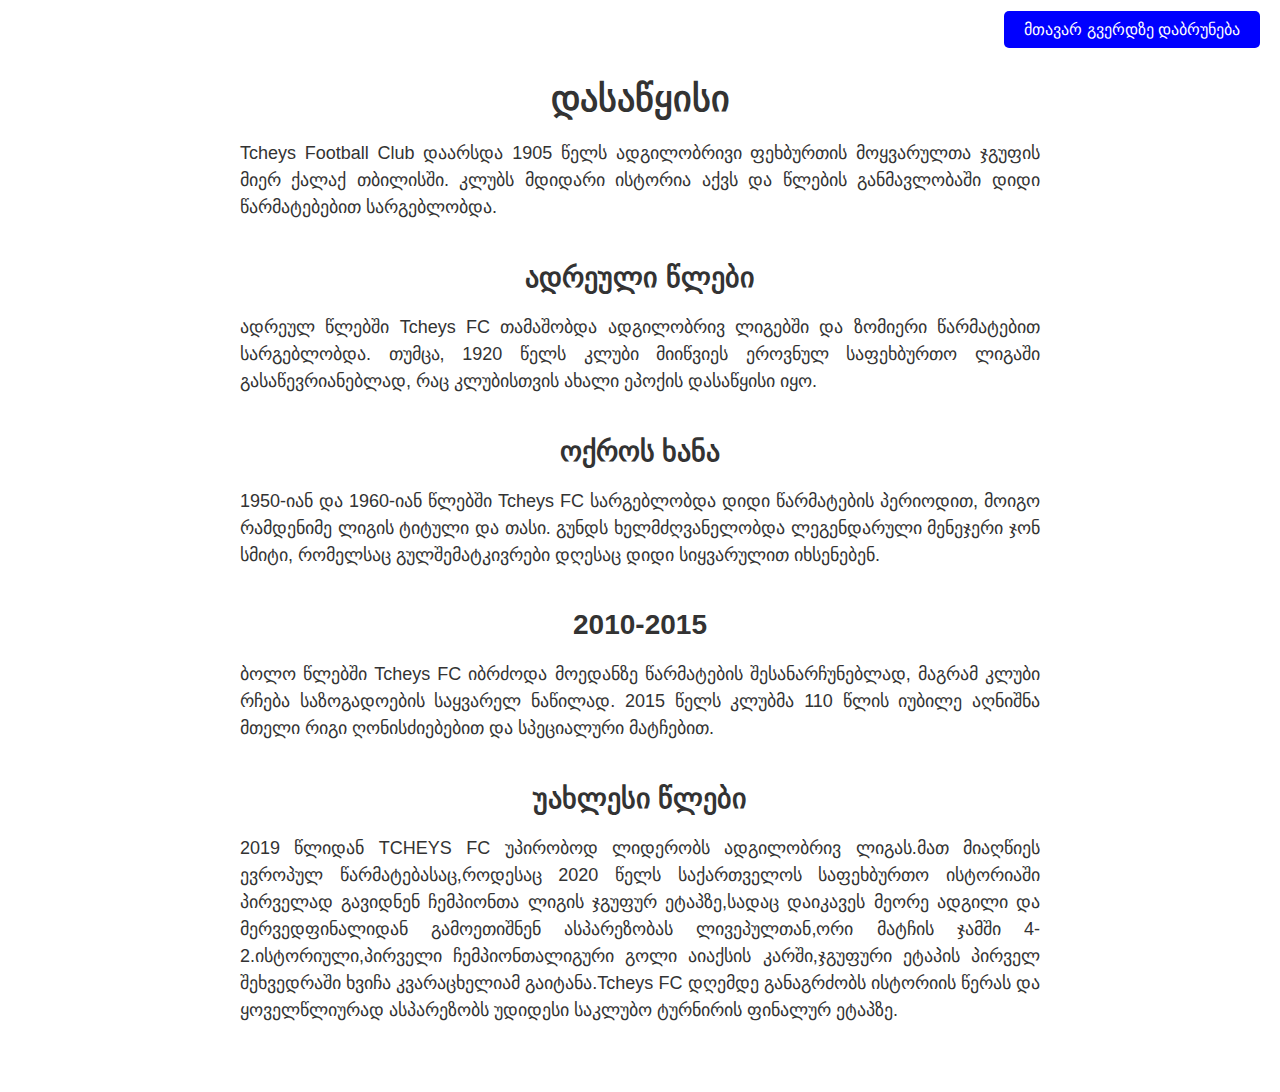
<file: history.html>
<!DOCTYPE html>
<html>
    <head>
        <title>ისტორია</title>
        <link rel="icon" href="https://img.freepik.com/free-vector/hand-drawn-flat-design-football-logo-template_23-2149373252.jpg">
        <link rel="stylesheet" href="history.css">
        <meta charset="UTF-8">

    </head>
    
<main>
    <body>
        <div class="button-container">
            <a href="index.php" class="button">მთავარ გვერდზე დაბრუნება</a>
          </div>

    <h2>დასაწყისი</h2>
    <p>Tcheys Football Club დაარსდა 1905 წელს ადგილობრივი ფეხბურთის მოყვარულთა ჯგუფის მიერ ქალაქ თბილისში. კლუბს მდიდარი ისტორია აქვს და წლების განმავლობაში დიდი წარმატებებით სარგებლობდა.</p>
    
    <h3>ადრეული წლები</h3>
    <p>ადრეულ წლებში Tcheys FC თამაშობდა ადგილობრივ ლიგებში და ზომიერი წარმატებით სარგებლობდა. თუმცა, 1920 წელს კლუბი მიიწვიეს ეროვნულ საფეხბურთო ლიგაში გასაწევრიანებლად, რაც კლუბისთვის ახალი ეპოქის დასაწყისი იყო.</p>
    
    <h3>ოქროს ხანა</h3>
    <p>1950-იან და 1960-იან წლებში Tcheys FC სარგებლობდა დიდი წარმატების პერიოდით, მოიგო რამდენიმე ლიგის ტიტული და თასი. გუნდს ხელმძღვანელობდა ლეგენდარული მენეჯერი ჯონ სმიტი, რომელსაც გულშემატკივრები დღესაც დიდი სიყვარულით იხსენებენ.</p>
    
    <h3>2010-2015</h3>
    <p>ბოლო წლებში Tcheys FC იბრძოდა მოედანზე წარმატების შესანარჩუნებლად, მაგრამ კლუბი რჩება საზოგადოების საყვარელ ნაწილად. 2015 წელს კლუბმა 110 წლის იუბილე აღნიშნა მთელი რიგი ღონისძიებებით და სპეციალური მატჩებით.</p>
    <h3>უახლესი წლები</h3>
    <p>2019 წლიდან TCHEYS FC უპირობოდ ლიდერობს ადგილობრივ ლიგას.მათ მიაღწიეს ევროპულ წარმატებასაც,როდესაც 2020 წელს საქართველოს საფეხბურთო ისტორიაში პირველად გავიდნენ ჩემპიონთა ლიგის ჯგუფურ ეტაპზე,სადაც დაიკავეს მეორე ადგილი და მერვედფინალიდან გამოეთიშნენ ასპარეზობას ლივეპულთან,ორი მატჩის ჯამში 4-2.ისტორიული,პირველი ჩემპიონთალიგური გოლი აიაქსის კარში,ჯგუფური ეტაპის პირველ შეხვედრაში ხვიჩა კვარაცხელიამ გაიტანა.Tcheys FC დღემდე განაგრძობს ისტორიის წერას და ყოველწლიურად ასპარეზობს უდიდესი საკლუბო ტურნირის ფინალურ ეტაპზე.</p>
</main>
</body>
</html>
</file>
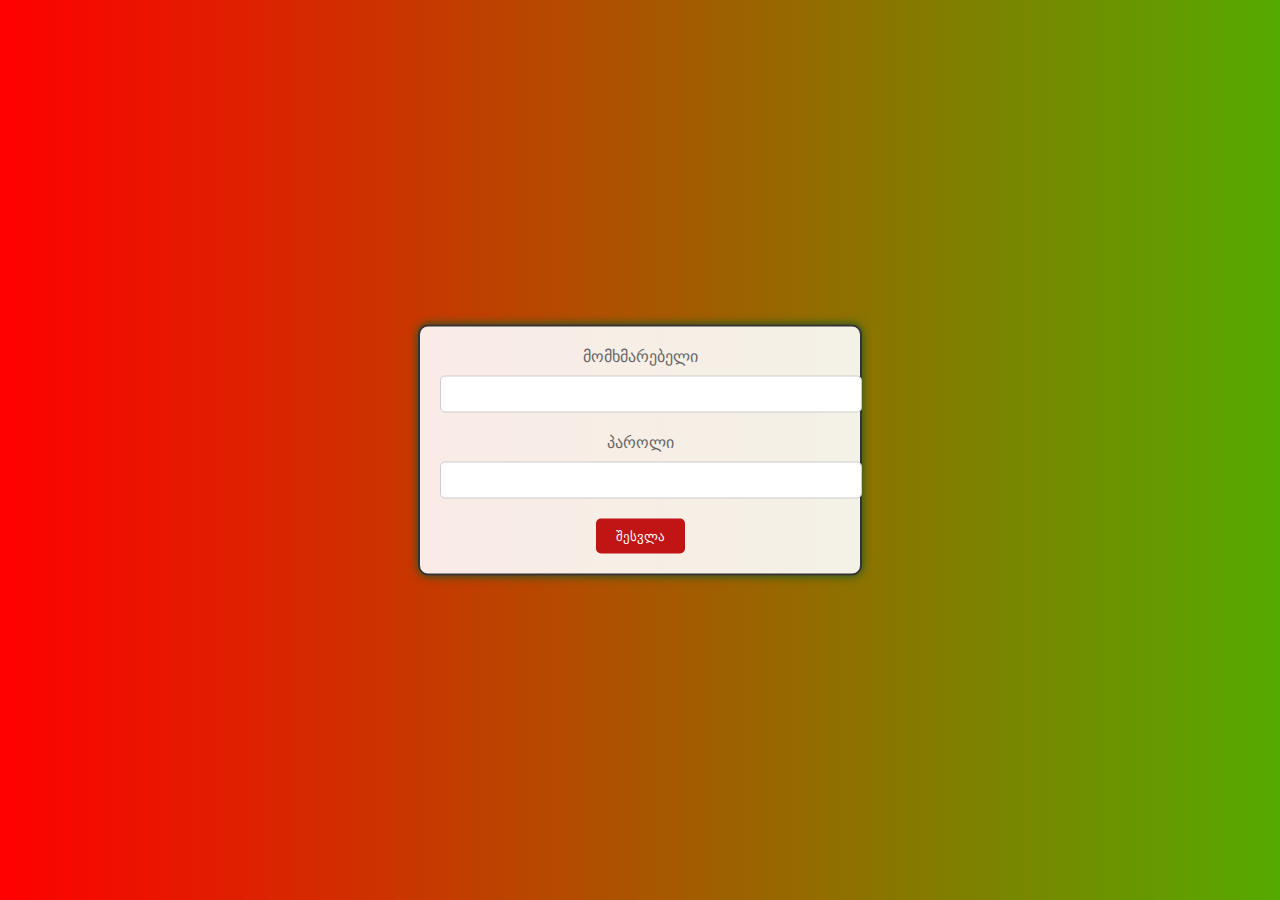
<file: login.html>
<!DOCTYPE html>
<html>
    <head>
        <title>შესვლა</title>
        <link rel="stylesheet" href="login.css">
        <link rel="icon" href="https://img.freepik.com/free-vector/hand-drawn-flat-design-football-logo-template_23-2149373252.jpg">
        <meta charset="UTF-8">

    </head>
    <body>
        <div class="login-window" id="qwq">
            <form>
              <label for="username">მომხმარებელი</label>
              <input type="text" id="username" name="username">
              <label for="password">პაროლი</label>
              <input type="password" id="password" name="password">
              <button type="submit">შესვლა</button>
            </form>
          </div>

          <div class="slideshow">
            <div class="slide red"></div>
            <div class="slide green"></div>
            <div class="slide blue"></div>
          </div>
          
    </body>
</html>
</file>
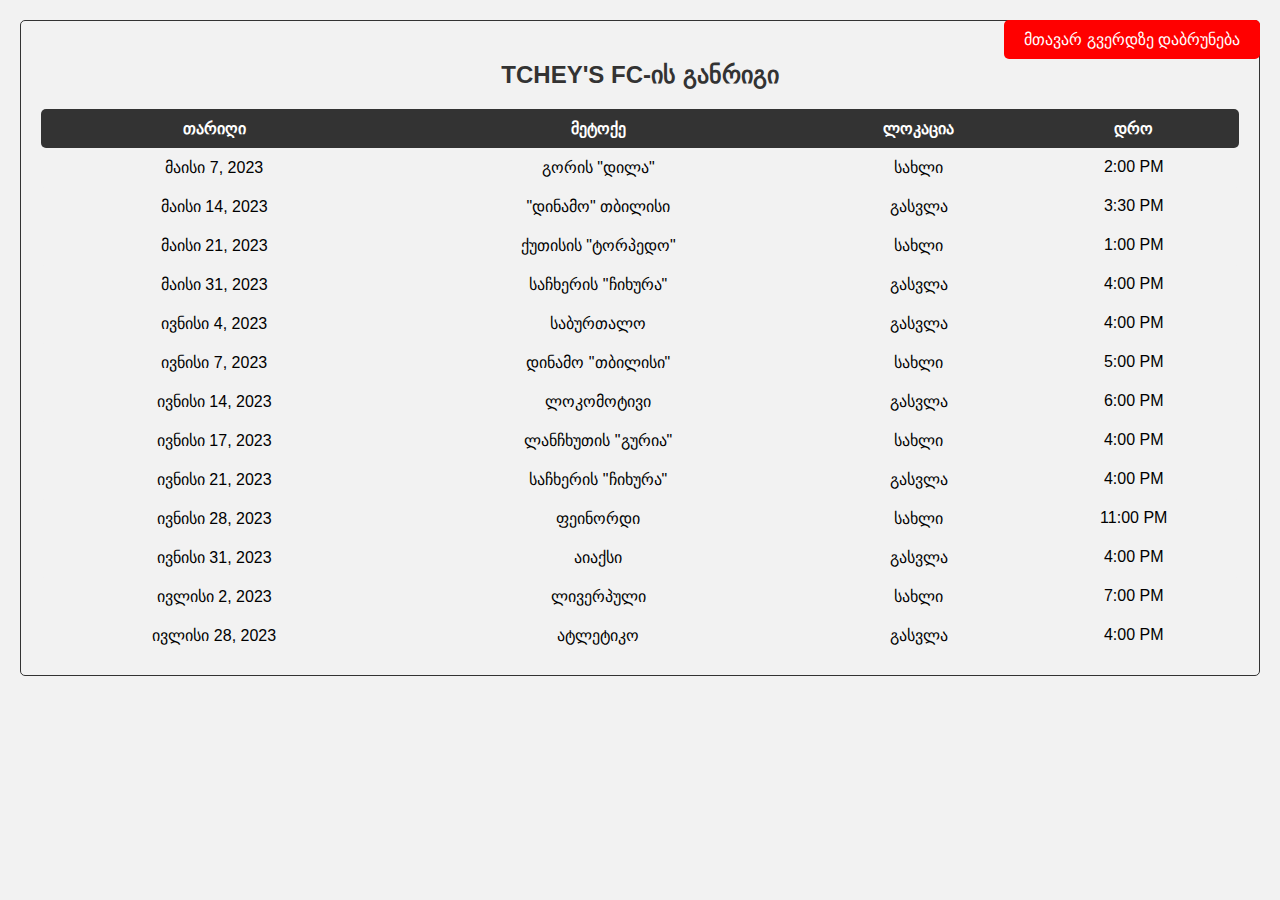
<file: shedule.html>
<!DOCTYPE html>
<html>
    <head>
        <title>განრიგი</title>
        <link rel="stylesheet" href="shedule.css">
        <link rel="icon" href="https://img.freepik.com/free-vector/hand-drawn-flat-design-football-logo-template_23-2149373252.jpg">
        <meta charset="UTF-8">

    </head>
    <body>

      <div class="button-container">
        <a href="index.php" class="button">მთავარ გვერდზე დაბრუნება</a>
      </div>
        <div class="schedule">
            <h2>TCHEY'S FC-ის განრიგი</h2>
            <table>
              <thead>
                <tr>
                  <th>თარიღი</th>
                  <th>მეტოქე</th>
                  <th>ლოკაცია</th>
                  <th>დრო</th>
                </tr>
              </thead>
              <tbody>
                <tr>
                  <td>მაისი 7, 2023</td>
                  <td>გორის "დილა"</td>
                  <td>სახლი</td>
                  <td>2:00 PM</td>
                </tr>
                <tr>
                  <td>მაისი 14, 2023</td>
                  <td>"დინამო" თბილისი</td>
                  <td>გასვლა</td>
                  <td>3:30 PM</td>
                </tr>
                <tr>
                  <td>მაისი 21, 2023</td>
                  <td>ქუთისის "ტორპედო"</td>
                  <td>სახლი</td>
                  <td>1:00 PM</td>
                </tr>
                <tr>
                  <td>მაისი 31, 2023</td>
                  <td>საჩხერის "ჩიხურა"</td>
                  <td>გასვლა</td>
                  <td>4:00 PM</td>
                </tr>
                <tr>
                    <td>ივნისი 4, 2023</td>
                    <td>საბურთალო</td>
                    <td>გასვლა</td>
                    <td>4:00 PM</td>
                  </tr>
                  <tr>
                    <td>ივნისი 7, 2023</td>
                    <td>დინამო "თბილისი"</td>
                    <td>სახლი</td>
                    <td>5:00 PM</td>
                  </tr>
                  <tr>
                    <td>ივნისი 14, 2023</td>
                    <td>ლოკომოტივი</td>
                    <td>გასვლა</td>
                    <td>6:00 PM</td>
                  </tr>
                  <tr>
                    <td>ივნისი 17, 2023</td>
                    <td>ლანჩხუთის "გურია"</td>
                    <td>სახლი</td>
                    <td>4:00 PM</td>
                  </tr>
                  <tr>
                    <td>ივნისი 21, 2023</td>
                    <td>საჩხერის "ჩიხურა"</td>
                    <td>გასვლა</td>
                    <td>4:00 PM</td>
                  </tr>
                  <tr>
                    <td>ივნისი 28, 2023</td>
                    <td>ფეინორდი</td>
                    <td>სახლი</td>
                    <td>11:00 PM</td>
                  </tr>
                  <tr>
                    <td>ივნისი 31, 2023</td>
                    <td>აიაქსი</td>
                    <td>გასვლა</td>
                    <td>4:00 PM</td>
                  </tr>
                  <tr>
                    <td>ივლისი 2, 2023</td>
                    <td>ლივერპული</td>
                    <td>სახლი</td>
                    <td>7:00 PM</td>
                  </tr>
                  <tr>
                    <td>ივლისი 28, 2023</td>
                    <td>ატლეტიკო</td>
                    <td>გასვლა</td>
                    <td>4:00 PM</td>
                  </tr>
              </tbody>
            </table>
          </div>
          
    </body>
</html>
</file>
<file: history.css>
main {
    max-width: 800px;
    margin: 0 auto;
    padding: 40px;
    font-family: "Helvetica Neue", sans-serif;
    color: #333;
    text-align: justify;
  }
  
  h2 {
    font-size: 36px;
    font-weight: bold;
    margin-bottom: 20px;
  }
  
  h3 {
    font-size: 28px;
    font-weight: bold;
    margin-top: 40px;
    margin-bottom: 20px;
  }
  
  p {
    font-size: 18px;
    line-height: 1.5;
    margin-bottom: 20px;
  }
  
  @media only screen and (max-width: 600px) {
    main {
      padding: 20px;
    }
    
    h2 {
      font-size: 24px;
    }
    
    h3 {
      font-size: 20px;
    }
    
    p {
      font-size: 16px;
    }
  }  

h2, h3{
  text-align:center;
}

  .button-container {
    position: fixed;
    top: 20px;
    right: 20px;
  }
  
  .button {
    background-color:blue;
    color: #FFFFFF;
    border: none;
    padding: 10px 20px;
    border-radius: 5px;
    font-size: 16px;
    cursor: pointer;
    text-decoration: none;
    transition: transform 0.2s ease-out;
  }
  
  .button:hover {
    transform: scale(1.1);
    background-color: #FF5733; 
  }
</file>
<file: login.css>
.login-window {
    position: absolute;
    top: 50%;
    left: 50%;
    transform: translate(-50%, -50%);
    border: 2px solid #333;
    border-radius: 10px;
    box-shadow: 0 0 10px #14582a;
    background-color: rgba(255, 255, 255, 0.9);
    padding: 20px;
    width: 400px;
    max-width: 90%;
    text-align: center;
  }
  
  .login-window label {
    display: block;
    margin-bottom: 10px;
    color: #666;
  }
  
  .login-window input[type="text"],
  .login-window input[type="password"] {
    display: block;
    width: 100%;
    padding: 10px;
    border: 1px solid #ccc;
    border-radius: 5px;
    margin-bottom: 20px;
  }
  
  .login-window button[type="submit"] {
    background-color: #c11414;
    color: #fff;
    padding: 10px 20px;
    border: none;
    border-radius: 5px;
    cursor: pointer;
  }
  
  .login-window button[type="submit"]:hover {
    background-color: #555;
  }
  

  body {
    background-color: #f00;
    background-image: linear-gradient(to right, #f00, #0f0, #00f);
    background-size: 300% 100%;
    animation: slideshow 10s ease infinite;
  }
  
  .slideshow {
    display: none;
  }
  
  .slide {
    position: absolute;
    top: 0;
    left: 0;
    width: 100%;
    height: 100%;
  }
  
  .red {
    background-color: #f00;
  }
  
  .green {
    background-color: #0f0;
  }
  
  .blue {
    background-color: #00f;
  }
  
  @keyframes slideshow {
    0% {
      background-position: 0 0;
    }
    25% {
      background-position: 100% 0;
    }
    50% {
      background-position: 200% 0;
    }
    75% {
      background-position: 300% 0;
    }
    100% {
      background-position: 0 0;
    }
  }
</file>
<file: shedule.css>
body {
  font-family: Arial, sans-serif;
  background-color: #f2f2f2;
  margin: 0;
  padding: 20px;
}
h2 {
  color: #333;
  text-align: center;
}
table {
  width: 100%;
  border-collapse: collapse;
  margin-top: 20px;
}
th, td {
  padding: 10px;
  text-align: center;
}
th {
  background-color: #333;
  color: #fff;
}
th:first-child, td:first-child {
  border-top-left-radius: 5px;
  border-bottom-left-radius: 5px;
}
th:last-child, td:last-child {
  border-top-right-radius: 5px;
  border-bottom-right-radius: 5px;
}
tr:nth-child(even) {
  background-color: #f2f2f2;
}
tr:hover {
  background-color: #ddd;
}
.button-container {
  text-align: center;
  margin-bottom: 20px;
}
.button {
  display: inline-block;
  padding: 10px 20px;
  background-color: #333;
  color: #fff;
  text-decoration: none;
  border-radius: 5px;
}
.button:hover {
  background-color: #555;
}
.schedule {
  border: 1px solid #333;
  border-radius: 5px;
  padding: 20px;
}
@media (max-width: 768px) {
  table {
    font-size: 12px;
  }
}
  .button-container {
    position: fixed;
    top: 20px;
    right: 20px;
  }
  .button {
    background-color: red;
    color: #FFFFFF;
    border: none;
    padding: 10px 20px;
    border-radius: 5px;
    font-size: 16px;
    cursor: pointer;
    text-decoration: none;
    transition: transform 0.2s ease-out;
  }
  .button:hover {
    transform: scale(1.1);
    background-color: #FF5733; 
  }
</file>
